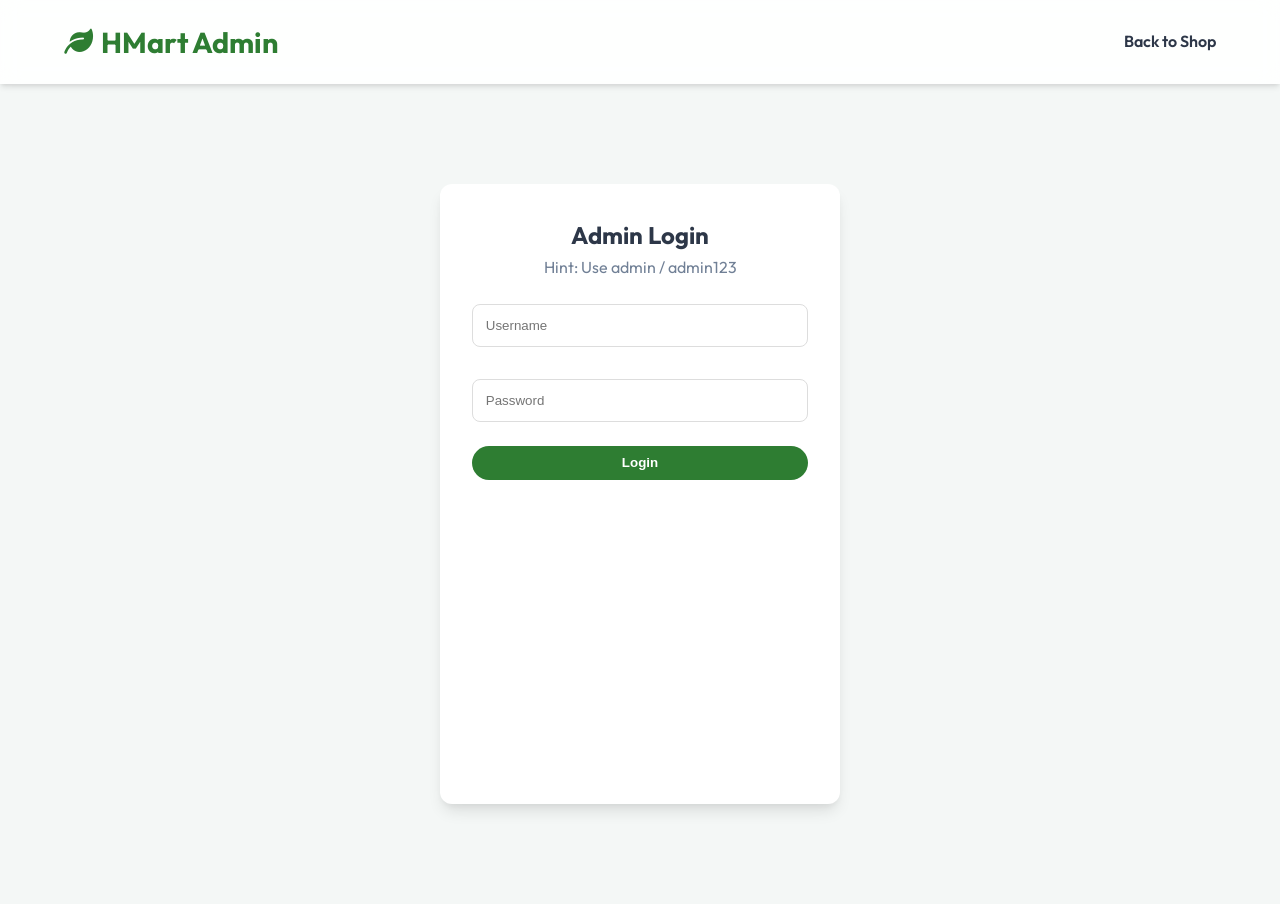
<file: frontend/admin.html>
<!DOCTYPE html>
<html lang="en">
<head>
  <meta charset="UTF-8">
  <meta name="viewport" content="width=device-width, initial-scale=1.0">
  <title>Admin Dashboard - HMart</title>
  <link rel="stylesheet" href="css/style.css">
  <link href="https://cdnjs.cloudflare.com/ajax/libs/font-awesome/6.0.0/css/all.min.css" rel="stylesheet">
</head>
<body style="background: #f4f7f6;">

  <nav class="navbar">
    <a href="index.html" class="nav-brand">
      <i class="fa-solid fa-leaf"></i> HMart Admin
    </a>
    <ul class="nav-links">
      <li><a href="index.html">Back to Shop</a></li>
    </ul>
    <div class="nav-actions" id="logoutContainer" style="display:none;">
      <button class="btn btn-outline" onclick="logout()"><i class="fa-solid fa-sign-out-alt"></i> Logout</button>
    </div>
  </nav>

  <div class="admin-container">
    <div class="admin-login" id="loginSection">
      <h2>Admin Login</h2>
      <p style="color:var(--text-light); margin-bottom:1rem;">Hint: Use admin / admin123</p>
      <input type="text" id="username" placeholder="Username">
      <input type="password" id="password" placeholder="Password">
      <button class="btn btn-primary" style="width:100%; justify-content:center;" onclick="login()">Login</button>
      <div id="loginError" style="color:red; margin-top:1rem; display:none;"></div>
    </div>

    <div class="admin-dashboard container" id="dashboardSection">
      <div class="dashboard-header">
        <h2>Manage Products</h2>
        <button class="btn btn-primary" onclick="openModal()"><i class="fa-solid fa-plus"></i> Add Product</button>
      </div>

      <table id="adminProductsTable">
        <thead>
          <tr>
            <th>Image</th>
            <th>Name</th>
            <th>Category</th>
            <th>Price</th>
            <th>Qty</th>
            <th>Actions</th>
          </tr>
        </thead>
        <tbody id="tableBody">
          <!-- via JS -->
        </tbody>
      </table>
    </div>
  </div>

  <!-- Add/Edit Modal -->
  <div class="modal" id="productModal">
    <div class="modal-content">
      <h3 id="modalTitle" style="margin-bottom:1rem;">Add Product</h3>
      <input type="hidden" id="productId">
      
      <div class="form-group">
        <label>Name</label>
        <input type="text" id="pName" placeholder="Product Name">
      </div>
      <div class="form-group">
        <label>Category</label>
        <select id="pCategory">
          <option value="Groceries">Groceries</option>
          <option value="Notebooks">Notebooks</option>
          <option value="Snacks">Snacks</option>
          <option value="Cow & Cattle Feeds">Cow & Cattle Feeds</option>
        </select>
      </div>
      <div class="form-group">
        <label>Price (₹)</label>
        <input type="number" id="pPrice" placeholder="Price">
      </div>
      <div class="form-group">
        <label>Quantity Unit</label>
        <input type="text" id="pQuantity" placeholder="e.g. 1 kg, 500 g, 1 Pack">
      </div>
      <div class="form-group">
        <label>Image URL</label>
        <input type="text" id="pImage" placeholder="https://...">
      </div>
      
      <div style="display:flex; justify-content:flex-end; gap:1rem; margin-top:2rem;">
        <button class="btn btn-outline" onclick="closeModal()">Cancel</button>
        <button class="btn btn-primary" onclick="saveProduct()">Save</button>
      </div>
    </div>
  </div>

  <script>
    const API = 'https://grocery-shop-cs8f.onrender.com/api/products';
    let currentToken = localStorage.getItem('grocery_token');

    if(currentToken) {
      showDashboard();
    }

    async function login() {
      const u = document.getElementById('username').value;
      const p = document.getElementById('password').value;
      const res = await fetch('https://grocery-shop-cs8f.onrender.com/api/auth/login', {
        method: 'POST',
        headers: {'Content-Type': 'application/json'},
        body: JSON.stringify({username: u, password: p})
      });
      if(res.ok) {
        const data = await res.json();
        currentToken = data.token;
        localStorage.setItem('grocery_token', currentToken);
        showDashboard();
      } else {
        document.getElementById('loginError').style.display = 'block';
        document.getElementById('loginError').innerText = 'Invalid credentials';
      }
    }

    function logout() {
      localStorage.removeItem('grocery_token');
      currentToken = null;
      document.getElementById('loginSection').style.display = 'block';
      document.getElementById('dashboardSection').style.display = 'none';
      document.getElementById('logoutContainer').style.display = 'none';
    }

    function showDashboard() {
      document.getElementById('loginSection').style.display = 'none';
      document.getElementById('dashboardSection').style.display = 'block';
      document.getElementById('logoutContainer').style.display = 'block';
      loadAdminProducts();
    }

    async function loadAdminProducts() {
      const res = await fetch(API);
      const data = await res.json();
      const body = document.getElementById('tableBody');
      body.innerHTML = data.map(p => `
        <tr>
          <td><img src="${p.image}" width="50" style="border-radius:4px" onerror="this.src='https://via.placeholder.com/50'"></td>
          <td>${p.name}</td>
          <td>${p.category}</td>
          <td>₹${p.price}</td>
          <td>${p.quantity}</td>
          <td class="actions-cell">
            <button class="btn btn-outline" style="padding:0.3rem 0.6rem; font-size:0.9rem" onclick='editProduct(${JSON.stringify(p)})'>Edit</button>
            <button class="btn btn-primary" style="padding:0.3rem 0.6rem; font-size:0.9rem; background:var(--danger); border-color:var(--danger);" onclick="deleteProduct('${p._id}')">Delete</button>
          </td>
        </tr>
      `).join('');
    }

    function openModal() {
      document.getElementById('productModal').style.display = 'flex';
      document.getElementById('modalTitle').innerText = 'Add Product';
      document.getElementById('productId').value = '';
      document.getElementById('pName').value = '';
      document.getElementById('pPrice').value = '';
      document.getElementById('pQuantity').value = '';
      document.getElementById('pImage').value = '';
      document.getElementById('pCategory').value = 'Groceries';
    }

    function closeModal() {
      document.getElementById('productModal').style.display = 'none';
    }

    function editProduct(p) {
      document.getElementById('productModal').style.display = 'flex';
      document.getElementById('modalTitle').innerText = 'Edit Product';
      document.getElementById('productId').value = p._id;
      document.getElementById('pName').value = p.name;
      document.getElementById('pPrice').value = p.price;
      document.getElementById('pQuantity').value = p.quantity;
      document.getElementById('pImage').value = p.image;
      document.getElementById('pCategory').value = p.category;
    }

    async function saveProduct() {
      const id = document.getElementById('productId').value;
      const p = {
        name: document.getElementById('pName').value,
        category: document.getElementById('pCategory').value,
        price: Number(document.getElementById('pPrice').value),
        quantity: document.getElementById('pQuantity').value,
        image: document.getElementById('pImage').value
      };
      
      const method = id ? 'PUT' : 'POST';
      const url = id ? `${API}/${id}` : API;
      
      const res = await fetch(url, {
        method: method,
        headers: {
          'Content-Type': 'application/json',
          'Authorization': `Bearer ${currentToken}`
        },
        body: JSON.stringify(p)
      });
      
      if(res.ok) {
        closeModal();
        loadAdminProducts();
      } else {
        alert("Failed to save. Unauthorized?");
      }
    }

    async function deleteProduct(id) {
      if(!confirm("Are you sure you want to delete this?")) return;
      const res = await fetch(`${API}/${id}`, {
        method: 'DELETE',
        headers: { 'Authorization': `Bearer ${currentToken}` }
      });
      if(res.ok) {
        loadAdminProducts();
      } else {
        alert("Failed to delete.");
      }
    }
  </script>
</body>
</html>
</file>
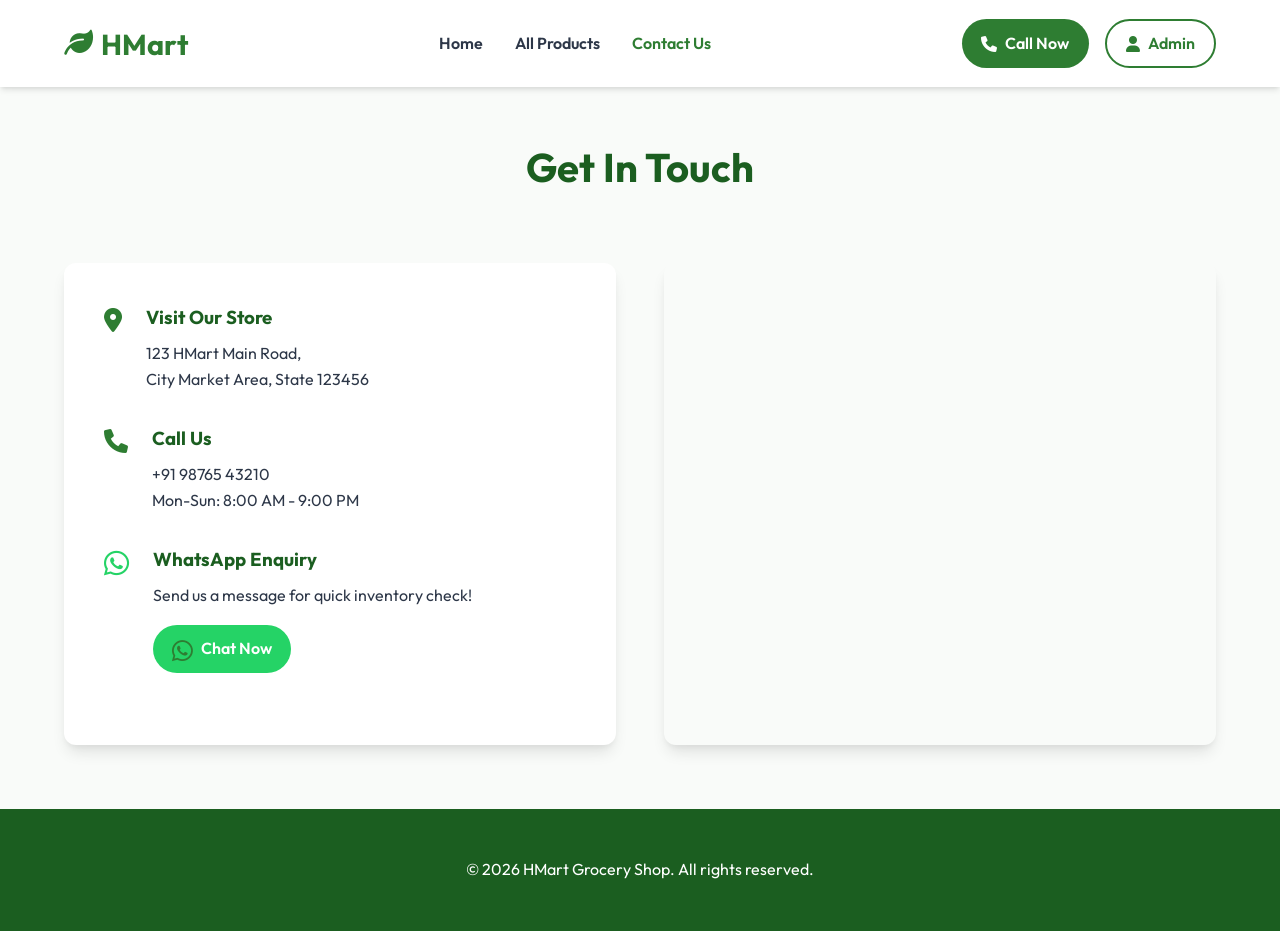
<file: frontend/contact.html>
<!DOCTYPE html>
<html lang="en">
<head>
  <meta charset="UTF-8">
  <meta name="viewport" content="width=device-width, initial-scale=1.0">
  <title>Contact Us - HMart Grocery Shop</title>
  <link rel="stylesheet" href="css/style.css">
  <link href="https://cdnjs.cloudflare.com/ajax/libs/font-awesome/6.0.0/css/all.min.css" rel="stylesheet">
  <style>
    .contact-container {
      display: grid;
      grid-template-columns: 1fr 1fr;
      gap: 3rem;
      margin: 4rem 0;
    }
    .contact-info {
      background: white;
      padding: 2.5rem;
      border-radius: var(--border-radius);
      box-shadow: var(--shadow-lg);
    }
    .info-item {
      display: flex;
      align-items: flex-start;
      gap: 1.5rem;
      margin-bottom: 2rem;
    }
    .info-item i {
      font-size: 1.5rem;
      color: var(--primary);
      margin-top: 0.3rem;
    }
    .info-item h3 {
      margin-bottom: 0.5rem;
      color: var(--primary-dark);
    }
    .map-container {
      border-radius: var(--border-radius);
      overflow: hidden;
      box-shadow: var(--shadow-lg);
      height: 100%;
      min-height: 400px;
    }
    @media (max-width: 768px) {
      .contact-container {
        grid-template-columns: 1fr;
      }
    }
  </style>
</head>
<body>

  <nav class="navbar">
    <a href="index.html" class="nav-brand">
      <i class="fa-solid fa-leaf"></i> HMart
    </a>
    <ul class="nav-links">
      <li><a href="index.html">Home</a></li>
      <li><a href="products.html">All Products</a></li>
      <li><a href="contact.html" style="color: var(--primary);">Contact Us</a></li>
    </ul>
    <div class="nav-actions">
      <a href="tel:+919876543210" class="btn btn-primary"><i class="fa-solid fa-phone"></i> Call Now</a>
      <a href="admin.html" class="btn btn-outline"><i class="fa-solid fa-user"></i> Admin</a>
    </div>
  </nav>

  <div class="container">
    <h1 class="section-title">Get In Touch</h1>
    
    <div class="contact-container">
      <div class="contact-info">
        <div class="info-item">
          <i class="fa-solid fa-location-dot"></i>
          <div>
            <h3>Visit Our Store</h3>
            <p>123 HMart Main Road,<br>City Market Area, State 123456</p>
          </div>
        </div>
        
        <div class="info-item">
          <i class="fa-solid fa-phone"></i>
          <div>
            <h3>Call Us</h3>
            <p>+91 98765 43210</p>
            <p>Mon-Sun: 8:00 AM - 9:00 PM</p>
          </div>
        </div>
        
        <div class="info-item">
          <i class="fa-brands fa-whatsapp" style="color: #25D366; font-size: 1.8rem;"></i>
          <div>
            <h3>WhatsApp Enquiry</h3>
            <p>Send us a message for quick inventory check!</p>
            <a href="https://wa.me/919876543210?text=Hello%20FreshCart,%20I%20have%20an%20enquiry!" target="_blank" class="btn btn-whatsapp" style="margin-top: 1rem; display: inline-flex; width: auto;"><i class="fa-brands fa-whatsapp"></i> Chat Now</a>
          </div>
        </div>
      </div>
      
      <div class="map-container">
        <iframe src="https://www.google.com/maps/embed?pb=!1m18!1m12!1m3!1d15550.040924151786!2d77.5843444!3d12.9801831!2m3!1f0!2f0!3f0!3m2!1i1024!2i768!4f13.1!3m3!1m2!1s0x3bae1670c9b44e6d%3A0xf8dfc3e8517e4fe0!2sBengaluru%2C%20Karnataka!5e0!3m2!1sen!2sin!4v1700000000000!5m2!1sen!2sin" width="100%" height="100%" style="border:0;" allowfullscreen="" loading="lazy" referrerpolicy="no-referrer-when-downgrade"></iframe>
      </div>
    </div>
  </div>

  <footer>
    <p>&copy; 2026 HMart Grocery Shop. All rights reserved.</p>
  </footer>

</body>
</html>
</file>
<file: frontend/css/style.css>
@import url('https://fonts.googleapis.com/css2?family=Outfit:wght@300;400;600;700&display=swap');

:root {
  --primary: #2e7d32;
  --primary-light: #4caf50;
  --primary-dark: #1b5e20;
  --bg-color: #f9fbf9;
  --card-bg: rgba(255, 255, 255, 0.85);
  --text-dark: #2d3748;
  --text-light: #718096;
  --white: #ffffff;
  --shadow: 0 4px 6px -1px rgba(0, 0, 0, 0.1), 0 2px 4px -1px rgba(0, 0, 0, 0.06);
  --shadow-lg: 0 10px 15px -3px rgba(0, 0, 0, 0.1), 0 4px 6px -2px rgba(0, 0, 0, 0.05);
  --border-radius: 12px;
  --transition: all 0.3s ease;
}

* {
  margin: 0;
  padding: 0;
  box-sizing: border-box;
}

body {
  font-family: 'Outfit', sans-serif;
  background-color: var(--bg-color);
  color: var(--text-dark);
  line-height: 1.6;
}

a {
  text-decoration: none;
  color: inherit;
}

/* Navbar */
.navbar {
  display: flex;
  justify-content: space-between;
  align-items: center;
  padding: 1.2rem 5%;
  background: rgba(255, 255, 255, 0.9);
  backdrop-filter: blur(10px);
  position: sticky;
  top: 0;
  z-index: 1000;
  box-shadow: var(--shadow);
}

.nav-brand {
  font-size: 1.8rem;
  font-weight: 700;
  color: var(--primary);
  display: flex;
  align-items: center;
  gap: 0.5rem;
}

.nav-links {
  display: flex;
  gap: 2rem;
  list-style: none;
}

.nav-links li a {
  font-weight: 600;
  color: var(--text-dark);
  transition: var(--transition);
}

.nav-links li a:hover {
  color: var(--primary);
}

.nav-actions {
  display: flex;
  gap: 1rem;
}

.btn {
  padding: 0.6rem 1.2rem;
  border-radius: 30px;
  font-weight: 600;
  cursor: pointer;
  transition: var(--transition);
  border: none;
  display: inline-flex;
  align-items: center;
  gap: 0.5rem;
}

.btn-primary {
  background-color: var(--primary);
  color: var(--white);
}

.btn-primary:hover {
  background-color: var(--primary-dark);
  transform: translateY(-2px);
  box-shadow: var(--shadow);
}

.btn-outline {
  background-color: transparent;
  border: 2px solid var(--primary);
  color: var(--primary);
}

.btn-outline:hover {
  background-color: var(--primary);
  color: var(--white);
}

/* Hero Section */
.hero {
  display: flex;
  align-items: center;
  justify-content: space-between;
  padding: 4rem 5%;
  background: linear-gradient(135deg, #e8f5e9 0%, #c8e6c9 100%);
  min-height: 70vh;
}

.hero-content {
  max-width: 50%;
}

.hero-title {
  font-size: 3.5rem;
  line-height: 1.2;
  margin-bottom: 1rem;
  color: var(--primary-dark);
}

.hero-subtitle {
  font-size: 1.2rem;
  color: var(--text-light);
  margin-bottom: 2rem;
}

.hero-image {
  max-width: 45%;
  animation: float 6s ease-in-out infinite;
}

.hero-image img {
  width: 100%;
  border-radius: var(--border-radius);
  box-shadow: var(--shadow-lg);
}

@keyframes float {
  0% { transform: translateY(0px); }
  50% { transform: translateY(-20px); }
  100% { transform: translateY(0px); }
}

/* Sections */
.section-title {
  text-align: center;
  font-size: 2.5rem;
  color: var(--primary-dark);
  margin: 3rem 0;
}

.container {
  padding: 0 5%;
  max-width: 1400px;
  margin: 0 auto;
}

/* Products Grid */
.products-grid {
  display: grid;
  grid-template-columns: repeat(auto-fill, minmax(280px, 1fr));
  gap: 2rem;
  margin-bottom: 4rem;
}

.product-card {
  background: var(--card-bg);
  border-radius: var(--border-radius);
  box-shadow: var(--shadow);
  padding: 1.5rem;
  text-align: center;
  transition: var(--transition);
  border: 1px solid rgba(255, 255, 255, 1);
  position: relative;
  overflow: hidden;
}

.product-card:hover {
  transform: translateY(-5px);
  box-shadow: var(--shadow-lg);
}

.product-image {
  width: 100%;
  height: 200px;
  object-fit: contain;
  margin-bottom: 1rem;
  border-radius: 8px;
}

.product-category {
  font-size: 0.85rem;
  color: var(--primary);
  text-transform: uppercase;
  font-weight: 700;
  letter-spacing: 1px;
}

.product-name {
  font-size: 1.2rem;
  color: var(--text-dark);
  margin: 0.5rem 0;
}

.product-price {
  font-size: 1.4rem;
  font-weight: 700;
  color: var(--text-dark);
  margin-bottom: 1rem;
}

.product-quantity {
  color: var(--text-light);
  font-size: 0.9rem;
}

.card-actions {
  display: flex;
  flex-direction: column;
  gap: 0.5rem;
  margin-top: 1rem;
}

.btn-whatsapp {
  background-color: #25D366;
  color: white;
  width: 100%;
  justify-content: center;
}
.btn-whatsapp:hover {
  background-color: #128C7E;
}

.btn-call {
  background-color: var(--primary);
  color: white;
  width: 100%;
  justify-content: center;
}

/* Filter Bar */
.filter-bar {
  display: flex;
  flex-wrap: wrap;
  justify-content: space-between;
  align-items: center;
  margin-bottom: 2rem;
  gap: 1rem;
}

.search-input {
  padding: 0.8rem 1.5rem;
  border: 1px solid #ddd;
  border-radius: 30px;
  width: 300px;
  font-family: inherit;
  font-size: 1rem;
  outline: none;
  transition: var(--transition);
}

.search-input:focus {
  border-color: var(--primary);
  box-shadow: 0 0 0 3px rgba(46, 125, 50, 0.2);
}

.category-tabs {
  display: flex;
  gap: 0.5rem;
  flex-wrap: wrap;
}

.tab {
  padding: 0.5rem 1.2rem;
  background: white;
  border: 1px solid #ddd;
  border-radius: 30px;
  cursor: pointer;
  font-weight: 600;
  color: var(--text-light);
  transition: var(--transition);
}

.tab.active, .tab:hover {
  background: var(--primary);
  color: white;
  border-color: var(--primary);
}

/* Footer */
footer {
  background: var(--primary-dark);
  color: white;
  padding: 3rem 5%;
  text-align: center;
  margin-top: auto;
}

/* Admin panel */
.admin-container {
  display: flex;
  min-height: calc(100vh - 80px);
}
.admin-login {
  max-width: 400px;
  margin: 100px auto;
  padding: 2rem;
  background: white;
  border-radius: var(--border-radius);
  box-shadow: var(--shadow-lg);
  text-align: center;
}
.admin-login input {
  width: 100%;
  padding: 0.8rem;
  margin: 0.5rem 0 1.5rem;
  border: 1px solid #ddd;
  border-radius: 8px;
}
.admin-dashboard {
  flex: 1;
  padding: 2rem;
  display: none;
}
.dashboard-header {
  display: flex;
  justify-content: space-between;
  align-items: center;
  margin-bottom: 2rem;
}
table {
  width: 100%;
  border-collapse: collapse;
  background: white;
  border-radius: var(--border-radius);
  overflow: hidden;
  box-shadow: var(--shadow);
}
th, td {
  padding: 1rem;
  text-align: left;
  border-bottom: 1px solid #eee;
}
th {
  background: var(--primary-light);
  color: white;
}
.actions-cell {
  display: flex;
  gap: 0.5rem;
}
.modal {
  position: fixed;
  top: 0; left: 0; right: 0; bottom: 0;
  background: rgba(0,0,0,0.5);
  display: none;
  align-items: center;
  justify-content: center;
  z-index: 2000;
}
.modal-content {
  background: white;
  padding: 2rem;
  border-radius: var(--border-radius);
  width: 100%;
  max-width: 500px;
}
.form-group {
  margin-bottom: 1rem;
}
.form-group label {
  display: block;
  margin-bottom: 0.5rem;
  font-weight: 600;
}
.form-group input, .form-group select {
  width: 100%;
  padding: 0.8rem;
  border: 1px solid #ddd;
  border-radius: 8px;
}

@media (max-width: 768px) {
  .hero {
    flex-direction: column;
    text-align: center;
    padding-top: 2rem;
  }
  .hero-content {
    max-width: 100%;
    margin-bottom: 2rem;
  }
  .hero-image {
    max-width: 80%;
  }
  .nav-links {
    display: none; /* simple mobile handling */
  }
}
</file>
